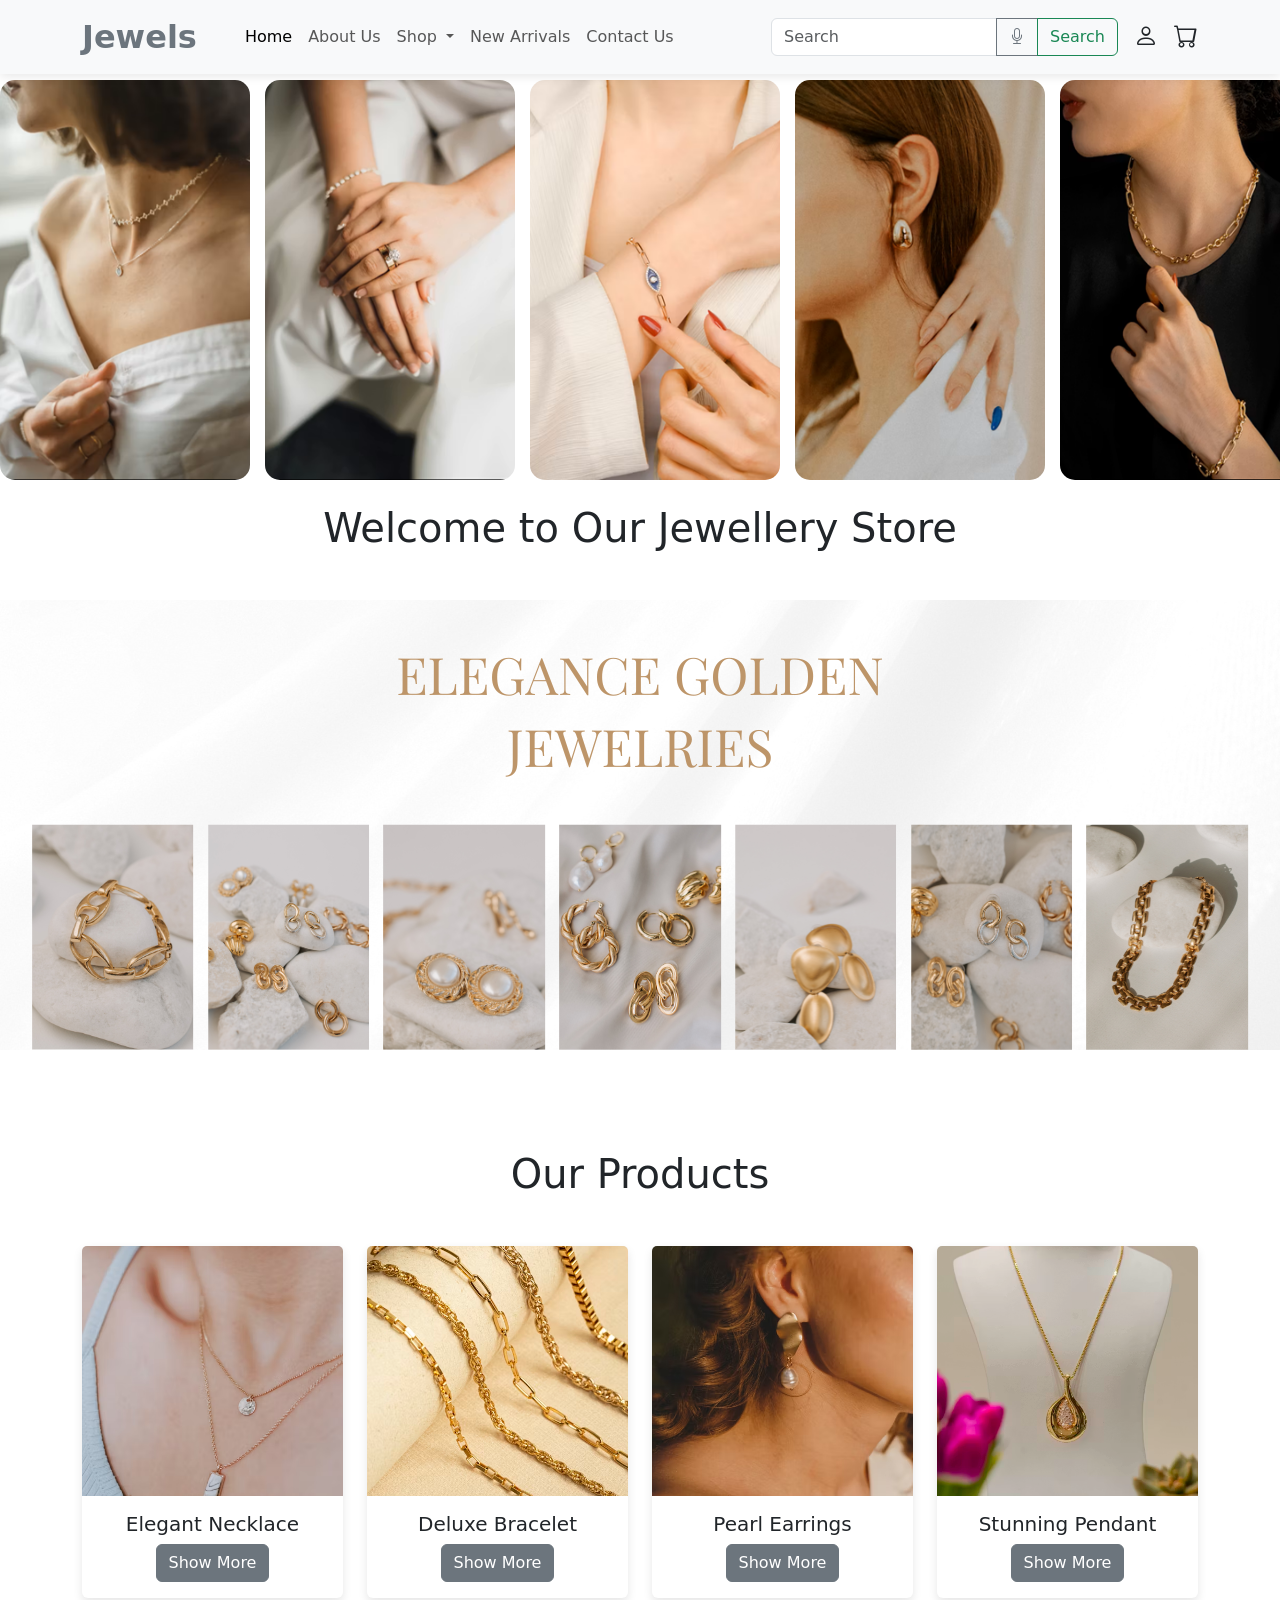
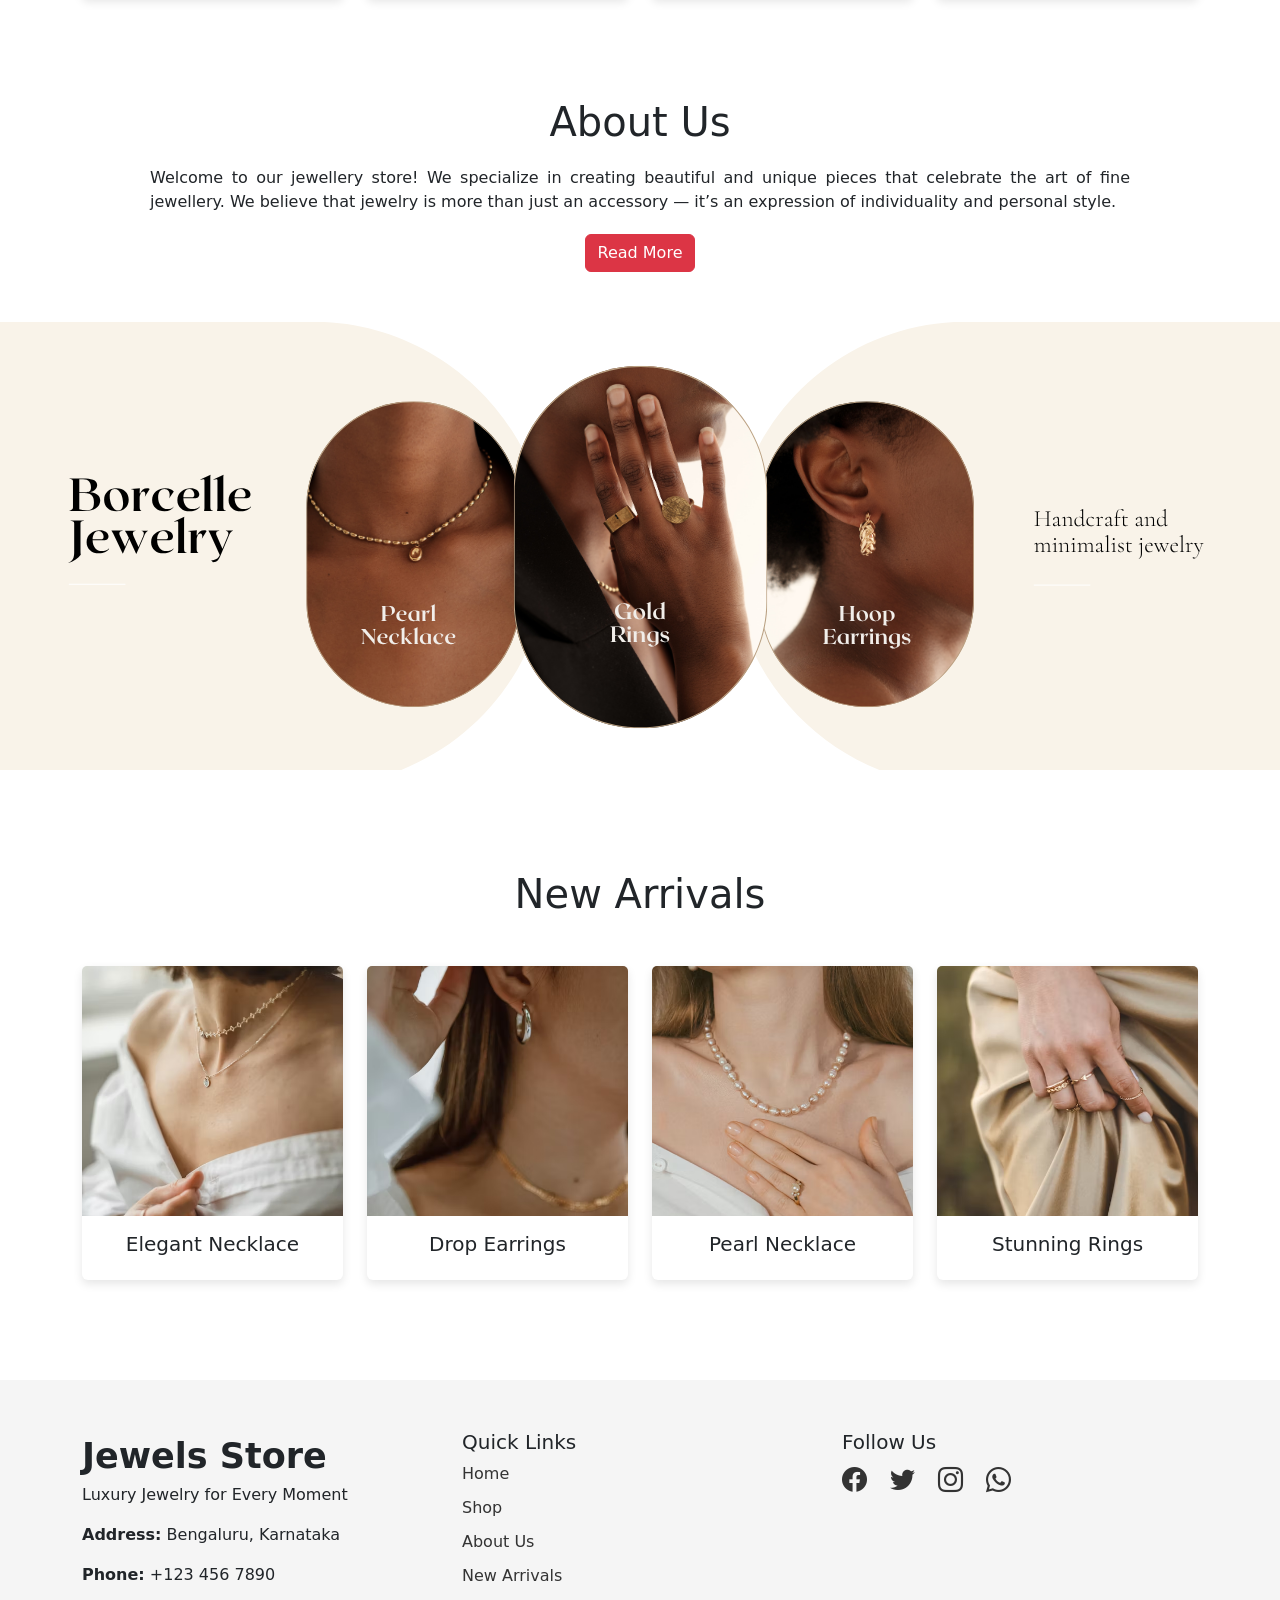
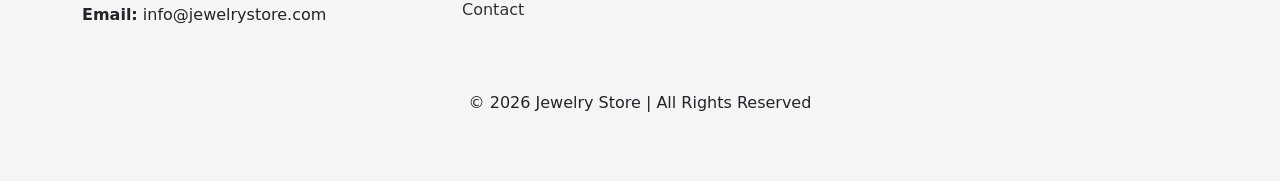
<file: index.html>
<!DOCTYPE html>
<html lang="en">

<head>
    <meta charset="UTF-8">
    <meta name="viewport" content="width=device-width, initial-scale=1.0">
    <title>Jewels Store</title>

    <!-- Bootstrap CSS -->
    <link href="https://cdn.jsdelivr.net/npm/bootstrap@5.3.8/dist/css/bootstrap.min.css" rel="stylesheet">

    <!-- Bootstrap Icons -->
    <link href="https://cdn.jsdelivr.net/npm/bootstrap-icons/font/bootstrap-icons.css" rel="stylesheet">

    <!-- Font Awesome -->
    <link href="https://cdnjs.cloudflare.com/ajax/libs/font-awesome/6.0.0-beta3/css/all.min.css"
        rel="stylesheet">

    <style>
        body {
            margin: 0;
            padding: 0;
            overflow-x: hidden;
        }

        /* Navbar */
        .navbar {
            box-shadow: 0 2px 10px rgba(0, 0, 0, 0.1);
        }

        /* Scroller */
        .scroller-container {
            --slide-width: 250px;
            --slide-gap: 15px;
            overflow: hidden;
            width: 100%;
            position: relative;
            margin-top: 80px;
        }

        .scroller-wrapper {
            display: flex;
            gap: var(--slide-gap);
            width: max-content;
            animation: moveLeft 25s linear infinite;
        }

        .scroller-slide {
            flex: none;
            width: var(--slide-width);
            height: 400px;
            overflow: hidden;
            border-radius: 15px;
        }

        .scroller-slide img {
            width: 100%;
            height: 100%;
            object-fit: cover;
        }

        @keyframes moveLeft {
            from {
                transform: translateX(0);
            }

            to {
                transform: translateX(-50%);
            }
        }

        /* Cards */
        .card {
            transition: 0.4s;
            border: none;
            box-shadow: 0 4px 10px rgba(0, 0, 0, 0.1);
        }

        .card:hover {
            transform: translateY(-10px);
            box-shadow: 0 10px 20px rgba(0, 0, 0, 0.2);
        }

        .card img {
            height: 250px;
            object-fit: cover;
        }

        /* Sections */
        .pro,
        .about {
            margin-top: 100px;
        }

        .text {
            margin: 20px 150px;
            text-align: justify;
        }

        /* Footer */
        .footer {
            background: #f5f5f5;
            padding: 50px 0;
            margin-top: 100px;
        }

        .footer-logo {
            font-size: 35px;
            font-weight: bold;
        }

        .quick-links ul {
            list-style: none;
            padding: 0;
        }

        .quick-links ul li {
            margin-bottom: 10px;
        }

        .quick-links ul li a {
            text-decoration: none;
            color: #333;
        }

        .quick-links ul li a:hover {
            color: black;
        }

        .social-icons a {
            color: #333;
            font-size: 25px;
            margin-right: 15px;
            text-decoration: none;
        }

        .social-icons a:hover {
            color: black;
        }
    </style>
</head>

<body>

    <!-- Navbar -->
    <header>
        <nav class="navbar navbar-expand-lg fixed-top bg-body-tertiary">
            <div class="container">

                <a class="navbar-brand fs-2 fw-semibold text-secondary" href="#">
                    Jewels
                </a>

                <button class="navbar-toggler" type="button" data-bs-toggle="collapse"
                    data-bs-target="#navbarSupportedContent">
                    <span class="navbar-toggler-icon"></span>
                </button>

                <div class="collapse navbar-collapse" id="navbarSupportedContent">

                    <ul class="navbar-nav me-auto mb-2 mb-lg-0 ms-4">

                        <li class="nav-item">
                            <a class="nav-link active" href="#">Home</a>
                        </li>

                        <li class="nav-item">
                            <a class="nav-link" href="about.html">About Us</a>
                        </li>

                        <li class="nav-item dropdown">
                            <a class="nav-link dropdown-toggle" href="#" role="button"
                                data-bs-toggle="dropdown">
                                Shop
                            </a>

                            <ul class="dropdown-menu">
                                <li><a class="dropdown-item" href="earrings.html">Earrings</a></li>
                                <li><a class="dropdown-item" href="rings.html">Rings</a></li>
                                <li><a class="dropdown-item" href="necklace.html">Necklaces</a></li>
                                <li><a class="dropdown-item" href="bracelet.html">Bracelets</a></li>
                            </ul>
                        </li>

                        <li class="nav-item">
                            <a class="nav-link" href="new-arrivals.html">New Arrivals</a>
                        </li>

                        <li class="nav-item">
                            <a class="nav-link" href="contact.html">Contact Us</a>
                        </li>
                    </ul>

                    <!-- Search -->
                    <form class="d-flex align-items-center">

                        <div class="input-group">
                            <input id="searchInput" class="form-control" type="search"
                                placeholder="Search">

                            <button class="btn btn-outline-secondary" type="button"
                                onclick="startVoiceSearch()">
                                <i class="bi bi-mic"></i>
                            </button>

                            <button class="btn btn-outline-success" type="submit">
                                Search
                            </button>
                        </div>

                        <!-- Icons -->
                        <a href="login.html" class="ms-3 fs-4 text-dark">
                            <i class="bi bi-person"></i>
                        </a>

                        <a href="#" class="ms-3 fs-4 text-dark">
                            <i class="bi bi-cart"></i>
                        </a>

                    </form>

                </div>
            </div>
        </nav>
    </header>

    <!-- Main -->
    <main>

        <!-- Scroller -->
        <section class="mt-5">

            <div class="scroller-container">

                <div class="scroller-wrapper">

                    <div class="scroller-slide">
                        <img src="images/n11.png" alt="">
                    </div>

                    <div class="scroller-slide">
                        <img src="images/r11.png" alt="">
                    </div>

                    <div class="scroller-slide">
                        <img src="images/b11.png" alt="">
                    </div>

                    <div class="scroller-slide">
                        <img src="images/e11.png" alt="">
                    </div>

                    <div class="scroller-slide">
                        <img src="images/a1.png" alt="">
                    </div>

                    <div class="scroller-slide">
                        <img src="images/a2.png" alt="">
                    </div>

                    <div class="scroller-slide">
                        <img src="images/a3.png" alt="">
                    </div>

                    <div class="scroller-slide">
                        <img src="images/a4.png" alt="">
                    </div>

                </div>
            </div>

            <h2 class="mt-4 mb-5 fs-1 text-center">
                Welcome to Our Jewellery Store
            </h2>

            <img src="images/G1 (1).png" class="d-block w-100 mt-5" alt="">

        </section>

        <!-- Products -->
        <section class="pro">

            <h1 class="text-center mb-5">Our Products</h1>

            <div class="container">

                <div class="row g-4">

                    <!-- Card 1 -->
                    <div class="col-md-3">
                        <div class="card">
                            <img src="images/neck.avif" class="card-img-top" alt="">
                            <div class="card-body text-center">
                                <h5 class="card-title">Elegant Necklace</h5>

                                <a href="necklace.html"
                                    class="btn btn-secondary">
                                    Show More
                                </a>
                            </div>
                        </div>
                    </div>

                    <!-- Card 2 -->
                    <div class="col-md-3">
                        <div class="card">
                            <img src="images/brac.avif" class="card-img-top" alt="">
                            <div class="card-body text-center">
                                <h5 class="card-title">Deluxe Bracelet</h5>

                                <a href="bracelet.html"
                                    class="btn btn-secondary">
                                    Show More
                                </a>
                            </div>
                        </div>
                    </div>

                    <!-- Card 3 -->
                    <div class="col-md-3">
                        <div class="card">
                            <img src="images/pear.avif" class="card-img-top" alt="">
                            <div class="card-body text-center">
                                <h5 class="card-title">Pearl Earrings</h5>

                                <a href="earrings.html"
                                    class="btn btn-secondary">
                                    Show More
                                </a>
                            </div>
                        </div>
                    </div>

                    <!-- Card 4 -->
                    <div class="col-md-3">
                        <div class="card">
                            <img src="images/pendant.avif" class="card-img-top" alt="">
                            <div class="card-body text-center">
                                <h5 class="card-title">Stunning Pendant</h5>

                                <a href="necklace.html"
                                    class="btn btn-secondary">
                                    Show More
                                </a>
                            </div>
                        </div>
                    </div>

                </div>
            </div>

        </section>

        <!-- About -->
        <section class="about">

            <h1 class="text-center">About Us</h1>

            <p class="text">
                Welcome to our jewellery store! We specialize in creating beautiful
                and unique pieces that celebrate the art of fine jewellery.
                We believe that jewelry is more than just an accessory —
                it’s an expression of individuality and personal style.
            </p>

            <div class="text-center">
                <a href="about.html" class="btn btn-danger">
                    Read More
                </a>
            </div>

            <img src="images/Untitled design (2).png"
                class="d-block w-100 mt-5" alt="">

        </section>

        <!-- New Arrivals -->
        <section class="about">

            <h1 class="text-center mb-5">New Arrivals</h1>

            <div class="container">

                <div class="row g-4">

                    <div class="col-md-3">
                        <div class="card">
                            <img src="images/front.avif" class="card-img-top" alt="">
                            <div class="card-body text-center">
                                <h5 class="card-title">Elegant Necklace</h5>
                            </div>
                        </div>
                    </div>

                    <div class="col-md-3">
                        <div class="card">
                            <img src="images/front1.avif" class="card-img-top" alt="">
                            <div class="card-body text-center">
                                <h5 class="card-title">Drop Earrings</h5>
                            </div>
                        </div>
                    </div>

                    <div class="col-md-3">
                        <div class="card">
                            <img src="images/front2.avif" class="card-img-top" alt="">
                            <div class="card-body text-center">
                                <h5 class="card-title">Pearl Necklace</h5>
                            </div>
                        </div>
                    </div>

                    <div class="col-md-3">
                        <div class="card">
                            <img src="images/front3.avif" class="card-img-top" alt="">
                            <div class="card-body text-center">
                                <h5 class="card-title">Stunning Rings</h5>
                            </div>
                        </div>
                    </div>

                </div>
            </div>

        </section>

    </main>

    <!-- Footer -->
    <footer class="footer">

        <div class="container">

            <div class="row">

                <!-- Footer Column 1 -->
                <div class="col-lg-4 mb-4">

                    <div class="footer-logo">
                        Jewels Store
                    </div>

                    <p>Luxury Jewelry for Every Moment</p>

                    <p>
                        <strong>Address:</strong>
                        Bengaluru, Karnataka
                    </p>

                    <p>
                        <strong>Phone:</strong>
                        +123 456 7890
                    </p>

                    <p>
                        <strong>Email:</strong>
                        info@jewelrystore.com
                    </p>

                </div>

                <!-- Footer Column 2 -->
                <div class="col-lg-4 mb-4 quick-links">

                    <h5>Quick Links</h5>

                    <ul>
                        <li><a href="#">Home</a></li>
                        <li><a href="necklace.html">Shop</a></li>
                        <li><a href="about.html">About Us</a></li>
                        <li><a href="new-arrivals.html">New Arrivals</a></li>
                        <li><a href="contact.html">Contact</a></li>
                    </ul>

                </div>

                <!-- Footer Column 3 -->
                <div class="col-lg-4 mb-4">

                    <h5>Follow Us</h5>

                    <div class="social-icons">

                        <a href="https://www.facebook.com">
                            <i class="bi bi-facebook"></i>
                        </a>

                        <a href="https://twitter.com">
                            <i class="bi bi-twitter"></i>
                        </a>

                        <a href="https://www.instagram.com">
                            <i class="bi bi-instagram"></i>
                        </a>

                        <a href="https://wa.me/7387775196">
                            <i class="bi bi-whatsapp"></i>
                        </a>

                    </div>

                </div>

            </div>

            <div class="text-center mt-4">
                <p>&copy; 2026 Jewelry Store | All Rights Reserved</p>
            </div>

        </div>

    </footer>

    <!-- Voice Search -->
    <script>

        function startVoiceSearch() {

            if (!('webkitSpeechRecognition' in window)) {
                alert("Voice search not supported in your browser");
                return;
            }

            const recognition = new webkitSpeechRecognition();

            recognition.lang = "en-IN";

            recognition.start();

            recognition.onresult = function (event) {

                const text = event.results[0][0].transcript;

                document.getElementById("searchInput").value = text;
            };

            recognition.onerror = function () {
                alert("Voice recognition error");
            };
        }

    </script>

    <!-- Bootstrap JS -->
    <script src="https://cdn.jsdelivr.net/npm/bootstrap@5.3.8/dist/js/bootstrap.bundle.min.js"></script>

</body>

</html>
</file>
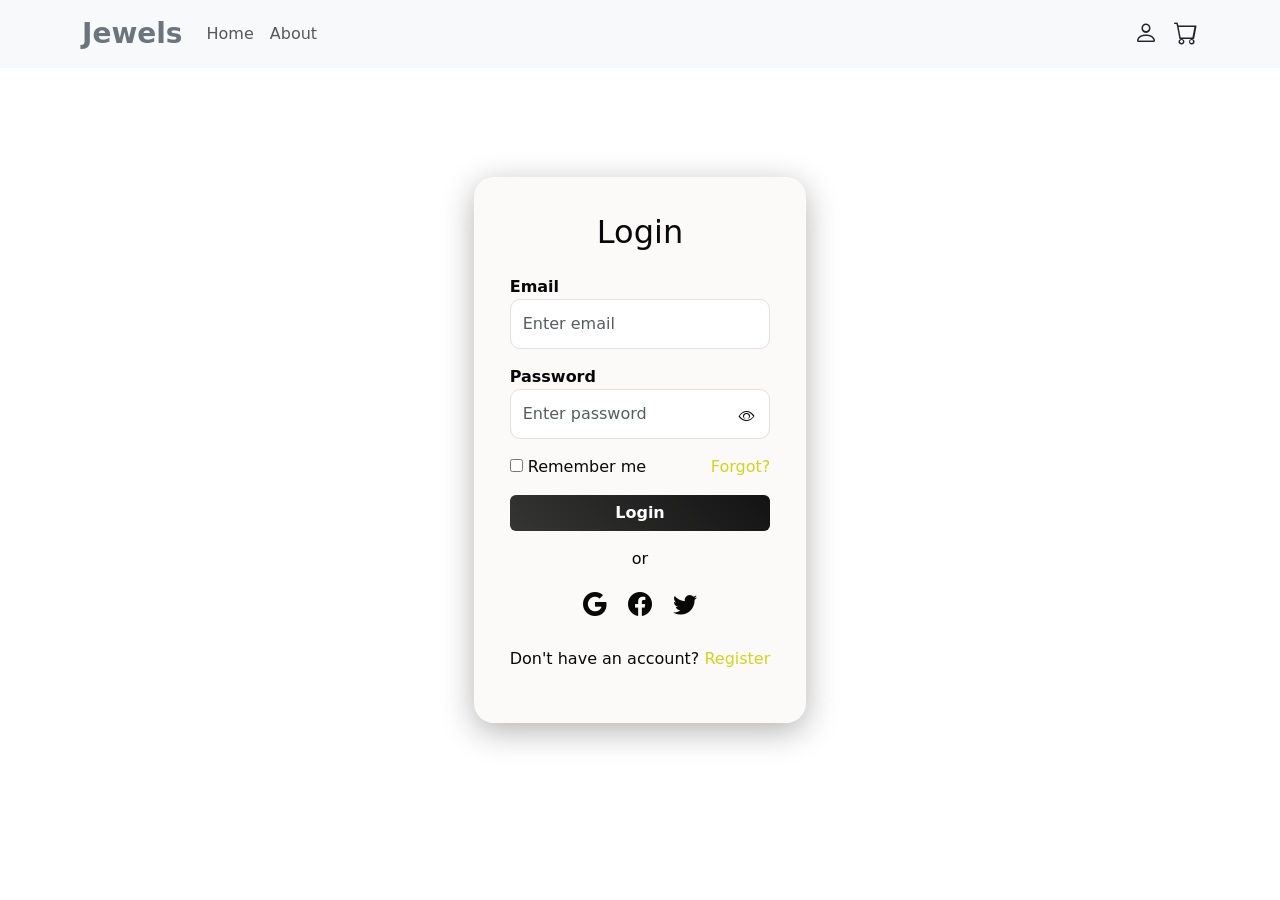
<file: login.html>
<!DOCTYPE html>

<html lang="en">
<head>
<meta charset="UTF-8">
<meta name="viewport" content="width=device-width, initial-scale=1.0">
<title>Login - Jewels</title>

<!-- Bootstrap -->

<link href="https://cdn.jsdelivr.net/npm/bootstrap@5.3.8/dist/css/bootstrap.min.css" rel="stylesheet">

<!-- Bootstrap Icons -->

<link href="https://cdn.jsdelivr.net/npm/bootstrap-icons/font/bootstrap-icons.css" rel="stylesheet">

<link href="style.css" rel="stylesheet">

</head>

<body>

<!-- NAVBAR -->

<nav class="navbar navbar-expand-lg fixed-top bg-light">
  <div class="container">
    <a class="navbar-brand fs-3 fw-semibold text-secondary" href="index.html">Jewels</a>

<button class="navbar-toggler" type="button" data-bs-toggle="collapse" data-bs-target="#navMenu">
  <span class="navbar-toggler-icon"></span>
</button>

<div class="collapse navbar-collapse" id="navMenu">
  <ul class="navbar-nav me-auto">
    <li class="nav-item"><a class="nav-link" href="index.html">Home</a></li>
    <li class="nav-item"><a class="nav-link" href="about.html">About</a></li>
  </ul>

  <!-- Icons -->
  <a href="login.html" class="fs-4 text-dark me-3">
    <i class="bi bi-person"></i>
  </a>
  <a href="#" class="fs-4 text-dark">
    <i class="bi bi-cart"></i>
  </a>
</div>

  </div>
</nav>

<!-- LOGIN SECTION -->

<div class="overlay">


<div class="login-card">
    
    <h2 class="text-center mb-4">Login</h2>

    <form>
        <!-- Email -->
        <div class="mb-3">
            <label class="fw-bold">Email</label>
            <input type="email" class="form-control" placeholder="Enter email" required>
        </div>

        <!-- Password -->
        <div class="mb-3 position-relative">
            <label class="fw-bold">Password</label>
            <input type="password" id="password" class="form-control" placeholder="Enter password" required>
            <i class="bi bi-eye position-absolute"
               style="top: 40px; right: 15px;"
               onclick="togglePassword()"></i>
        </div>

        <!-- Options -->
        <div class="d-flex justify-content-between mb-3">
            <label><input type="checkbox"> Remember me</label>
            <a href="#">Forgot?</a>
        </div>

        <!-- Button -->
        <button type="submit" class="btn btn-secondary w-100">Login</button>

        <!-- Divider -->
        <div class="text-center mt-3">or</div>

        <!-- Social -->
        <div class="text-center mt-3">
            <i class="bi bi-google fs-4 me-3"></i>
            <i class="bi bi-facebook fs-4 me-3"></i>
            <i class="bi bi-twitter fs-4"></i>
        </div>

        <!-- Register -->
        <div class="text-center mt-4">
            <p>Don't have an account? <a href="#">Register</a></p>
        </div>

    </form>

</div>

</div>

<!-- JS -->

<script>
function togglePassword() {
    let pass = document.getElementById("password");
    pass.type = pass.type === "password" ? "text" : "password";
}
</script>

<script src="https://cdn.jsdelivr.net/npm/bootstrap@5.3.8/dist/js/bootstrap.bundle.min.js"></script>

</body>
</html>
</file>
<file: style.css>
.footer {
            background-image: url(images/imple\ ink.png);
            height: 400px;
            background-size: cover;
            color: rgb(51, 50, 50);
            padding: 40px 0;
            margin-top: 160px;
        }

.footer .footer-logo {
            font-size: 40px;
            color: #444242; /* Gold color */
        }

.footer .social-icons a {
            color: rgb(49, 48, 48);
            margin: 0 15px;
            font-size: 28px;
            text-decoration: none;
        }

.footer .social-icons a:hover {
            color: #080808;
        }

        .footer .contact-form input,
        .footer .contact-form textarea {
            border: 1px solid #2b2a2a;
            border-radius: 5px;
            padding: 10px;
            margin-bottom: 10px;
            width: 100%;
        }

        

        .footer .quick-links ul {
            list-style-type: none;
            padding-left: 0;
            margin-left: 200px;
        }
        .first{
            margin-left: 200px;
        }

        .footer .quick-links ul li {
            margin-bottom: 10px;
        }

        .footer .quick-links ul li a {
            color: rgb(54, 54, 54);
            text-decoration: none;
        }

        .footer .quick-links ul li a:hover {
            color: #0e0d0d;
        }

        
        .second{
            margin-left: 220px;
        }
        .social-icons{
            margin-left: 220px;
        }
        .card:hover {
    transform: translateY(-10px); /* Slightly lift the card */
    box-shadow: 0 10px 20px rgba(0, 0, 0, 0.2); /* Darker, larger shadow on hover */
}
.pro{
    margin-top: 80px;
}
    .about{
        margin-top: 100px;
    }
    .text{
        margin-left: 170px;
        margin-right: 170px;
    }
    body {
	background: var(--background-color);
	display: grid;
	place-items: center;
	min-height: 100vh;
	margin: 0;
}


    .scroller-container {
	--slide-width: clamp(150px, 20vw, 300px);
	--slide-gap: calc(var(--slide-width) * 0.06);
	--slide-border-radius: calc(var(--slide-width) * 0.06);

	overflow: hidden;
	width: 100vw;
	position: relative;

	&::before {
		position: absolute;
		content: "";
		width: var(--slide-width);
		left: 0;
		top: 0;
		bottom: 0;
		z-index: 1;

		background: linear-gradient(90deg, var(--background-color), transparent);
	}
	&::after {
		position: absolute;
		content: "";
		width: var(--slide-width);
		right: 0;
		top: 0;
		bottom: 0;
		z-index: 1;

		background: linear-gradient(90deg, transparent, var(--background-color));
	}
}

.scroller-wrapper {
	display: flex;
	justify-content: flex-start;
	gap: var(--slide-gap);
	width: calc((var(--slide-width) + var(--slide-gap)) * 6);

	animation: moveLeft 30s linear infinite;
}

.scroller-slide {
	flex: none;
	width: var(--slide-width);
	aspect-ratio: 9/16;
	background: #eee;
	border-radius: var(--slide-border-radius);
	overflow: hidden;
	cursor: pointer;
}

 @keyframes moveLeft {
	from {
		transform: translatex(0);
	}
	to {
		transform: translatex(-100%);
	}
} 

img {
	height: 100%;
	object-fit: cover;
	object-position: cover;
}

.text{
    margin-top: 150px;
    margin-bottom: 150px;
        }
        .bi-pencil-fill{
    font-size: 40px;
    
    
        }

        .bi-person-circle{
    font-size: 50px;
    color: black;

        }

        .bi-clock-history{
    font-size: 50px;
        }

.card{
    transition: all 0.3s ease;
    border-radius: 10px;
    overflow: hidden;
}

.card:hover{
    transform: translateY(-10px) scale(1.03);
    box-shadow: 0 15px 30px rgba(0,0,0,0.2);
}

/* IMAGE ZOOM EFFECT */
.card img{
    transition: 0.3s;
}

.card:hover img{
    transform: scale(1.1);
}

/* SMALL GREY BUTTON */
.buy-btn{
    margin-top: 8px;
    padding: 5px 12px;
    font-size: 14px;
    border-radius: 6px;
}



/* CARD */
.contact-card{
    max-width: 900px;
    margin: 60px auto;
    border-radius: 12px;
    overflow: hidden;
    background: #fff;
    box-shadow: 0 10px 25px rgba(0,0,0,0.1);
    transition: all 0.4s ease;
}

/* CARD HOVER */
.contact-card:hover{
    transform: translateY(-10px) scale(1.02);
    box-shadow: 0 20px 40px rgba(0,0,0,0.2);
}

/* IMAGE */
.img-container{
    position: relative;
    overflow: hidden;
    height: 100%;
}

.form-img{
    width: 100%;
    height: 100%;
    object-fit: cover;
    transition: 0.5s;
}

/* IMAGE ZOOM */
.img-container:hover .form-img{
    transform: scale(1.1);
}

/* DARK OVERLAY */
.img-overlay{
    position: absolute;
    top: 0;
    left: 0;
    width: 100%;
    height: 100%;
    background: rgba(0,0,0,0.3);
    opacity: 0;
    transition: 0.4s;
}

.img-container:hover .img-overlay{
    opacity: 1;
}

/* FORM */
.form-body{
    padding: 25px;
    transition: 0.3s;
}

/* INPUT FOCUS */
.form-control:focus, .form-select:focus{
    border-color: gold;
    box-shadow: 0 0 8px rgba(255,215,0,0.5);
}

/* BUTTON */
.submit-btn{
    background-color: gold;
    border: none;
    font-weight: bold;
    transition: 0.3s;
}

/* BUTTON HOVER */
.submit-btn:hover{
    background-color: #d4af37;
    transform: scale(1.05);
}


/* Navbar */
.navbar {
    backdrop-filter: blur(10px);
}

/* Center container */
.overlay {
    min-height: 100vh;
    display: flex;
    justify-content: center;
    align-items: center;
}

/* Glass card */
.login-card {
    width: 100%;
    max-width: 420px;
    padding: 35px;
    border-radius: 20px;
    background: rgb(252, 249, 249);
    backdrop-filter: blur(15px);
    box-shadow: 0 8px 32px rgba(0,0,0,0.3);
    border: 1px solid rgba(255,255,255,0.2);
    color: #080808;
}

/* Inputs */
.form-control {
    border-radius: 10px;
    padding: 12px;
}

.form-control:focus {
    border-color: #c9a96e;
    box-shadow: 0 0 5px rgba(201,169,110,0.6);
}

/* Button */
.btn-secondary {
    background: linear-gradient(45deg, #353534, #131313);
    border: none;
    font-weight: bold;
}

.btn-secondary:hover {
    transform: scale(1.05);
    background: linear-gradient(45deg, #383830, #5f5f5e);
}

/* Social icons */
.bi {
    cursor: pointer;
    transition: 0.3s;
}

.bi:hover {
    transform: scale(1.3);
    color: #c9a96e;
}

/* Links */
a {
    color: #d1d421;
    text-decoration: none;
}

a:hover {
    text-decoration: underline;
}
</file>
